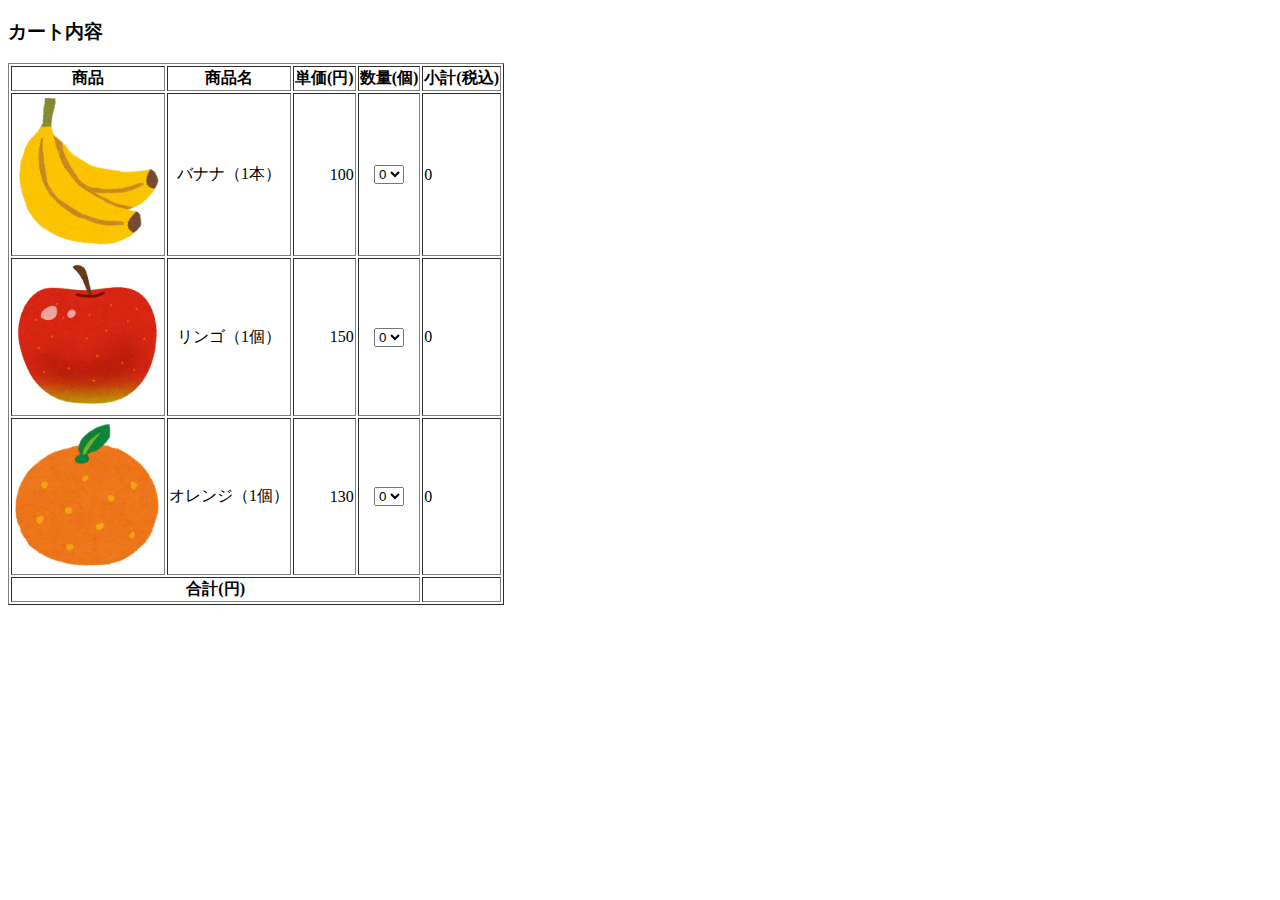
<file: TestHCJ/index.html>
<!DOCTYPE html>
<html>
<head>
<meta charset="UTF-8">
<title>cart</title>
<link href="css/cart.css" media="all" rel="stylesheet">
</head>
<body>
	<form name="price">
		<div>
			<h3>カート内容</h3>
			<!-- 表作成 -->
			<table border="1">
				<tr>
					<th>商品</th>
					<th>商品名</th>
					<th>単価(円)</th>
					<th>数量(個)</th>
					<th>小計(税込)</th>
				</tr>
				<!-- 商品1 -->
				<tr>
					<td><img src="img/banana.png" alt="バナナ"></td>
					<td align="center">バナナ（1本）</td>
					<td><p class="unitprice" id="bananaPrice">100</p></td>
					<td align="center"><select name="cnt1" class="select" data-fruit="banana">
							<option>0</option>
							<option>1</option>
							<option>2</option>
							<option>3</option>
					</select></td>
					<td><p class="subtotal" id="bananaSubtotal">0
						<p></td>
				</tr>
				<!-- 商品2 -->
				<tr>
					<td><img src="img/apple.png" alt="リンゴ" class="photo"></td>
					<td align="center">リンゴ（1個）</td>
					<td><p class="unitprice" id="applePrice">150</p></td>
					<td align="center"><select name="cnt2" class="select" data-fruit="apple">
							<option>0</option>
							<option>1</option>
							<option>2</option>
							<option>3</option>
					</select></td>
					<td><p class="subtotal" id="appleSubtotal">0
						<p></td>
				</tr>
				<!-- 商品3 -->
				<tr>
					<td><img src="img/orange.png" alt="orange"></td>
					<td align="center">オレンジ（1個）</td>
					<td><p class="unitprice" id="orangePrice">130</p></td>
					<td align="center"><select name="cnt3" class="select" data-fruit="orange">
							<option>0</option>
							<option>1</option>
							<option>2</option>
							<option>3</option>
					</select></td>
					<td><p class="subtotal" id="orangeSubtotal">0
						<p></td>
				</tr>
				<!-- 合計値 -->
				<tr>
					<td colspan="4" align="center"><strong>合計(円)</strong></td>
					<td align="right"><strong id="total"></strong></td>
				</tr>
			</table>
		</div>
	</form>
	<script src="js/index.js"></script>
</body>
</html>
</file>
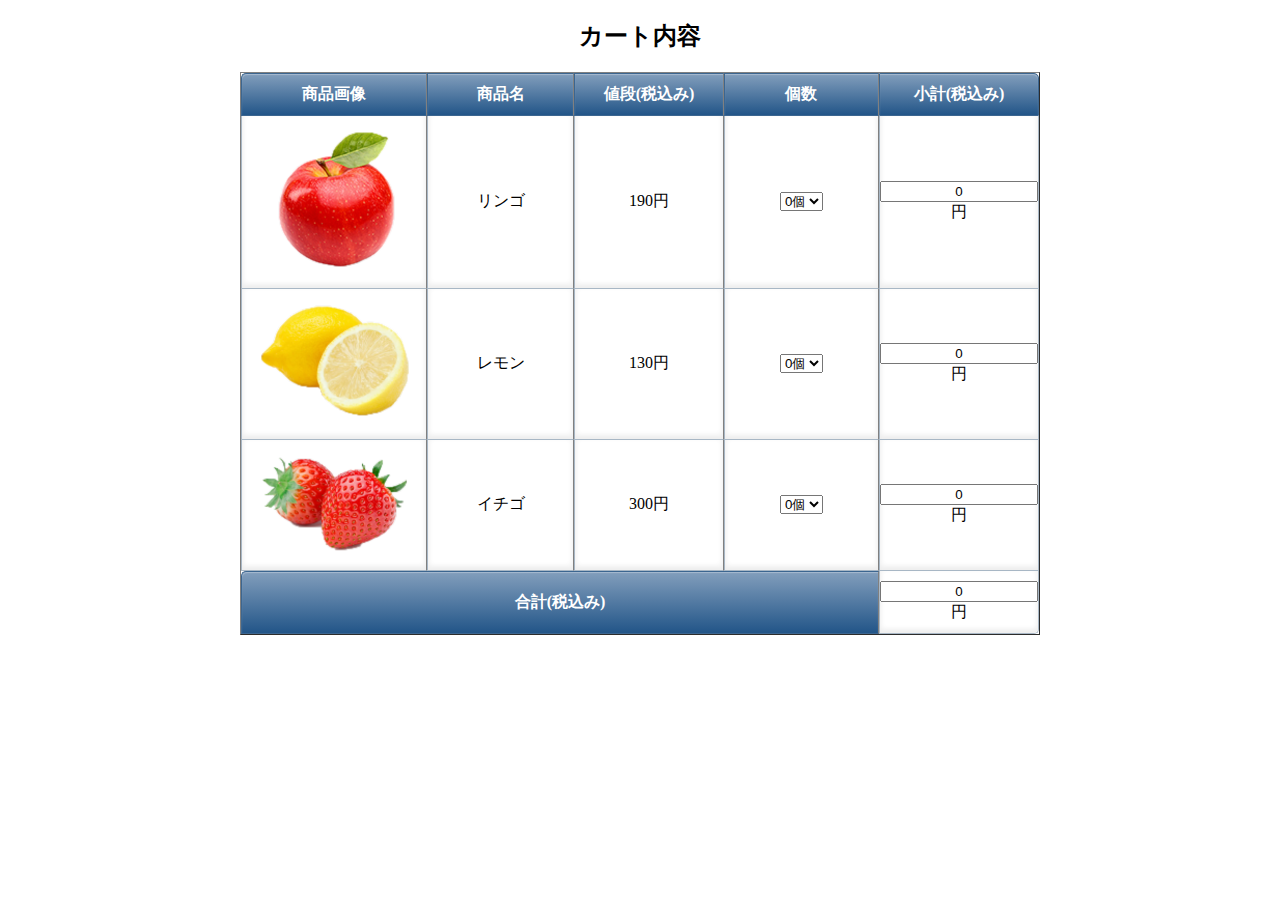
<file: WebContent/cart.html>
<!DOCTYPE html>
<html lang="ja" dir="ltr">
<head>
<meta charset="UTF-8">
<title>HTML・CSS・Javascriptの週次課題</title>
<link href="css/style.css" media="all" rel="stylesheet" type="text/css" />
</head>
<body>
	<header>
		<div class="container">
			<h2>カート内容</h2>
		</div>
		<!-- /.container -->
	</header>
	<form id="form">
		<table border="1">
			<tr>
				<th>商品画像</th>
				<th>商品名</th>
				<th>値段(税込み)</th>
				<th>個数</th>
				<th>小計(税込み)</th>
			</tr>
			<tr>
				<td><img src="img/apple.png"></td>
				<td>リンゴ</td>
				<td>190円</td>
				<td><select name="stock1">
						<option value="0" selected>0個</option>
						<option value="1">1個</option>
						<option value="2">2個</option>
						<option value="3">3個</option>
				</select></td>
				<td><input id="subtotal1" readonly value="0">円</td>
			</tr>
			<tr>
				<td><img src="img/lemon.png"></td>
				<td>レモン</td>
				<td>130円</td>
				<td><select name="stock2">
						<option value="0" selected>0個</option>
						<option value="1">1個</option>
						<option value="2">2個</option>
						<option Value="3">3個</option>
				</select></td>
				<td><input id="subtotal2" readonly value="0">円</td>
			</tr>
			<tr>
				<td><img src="img/strawberry.png"></td>
				<td>イチゴ</td>
				<td>300円</td>
				<td><select name="stock3">
						<option value="0" selected>0個</option>
						<option value="1">1個</option>
						<option value="2">2個</option>
						<option value="3">3個</option>
				</select></td>
				<td><input id="subtotal3" readonly value="0">円</td>
			</tr>
			<tr>
				<th colspan="4">合計(税込み)</th>
				<td><input id="total" readonly value="0">円</td>
			</tr>
		</table>
	</form>
	<script>
		'use strict';

		//リンゴの個数が変更されたとき
		document.getElementById('form').stock1.onchange = function() {

			var price = 190; //値段を設定

			var stock = document.getElementById('form').stock1.value; //選択された個数を取得

			var subtotal = (price * stock);  //(値段 * 個数)を計算して小計の値を出す

			document.getElementById("subtotal1").value = subtotal; //小計の値を表に表示させる

			//リンゴ、レモン、イチゴの全ての小計を合計の値に足して表に表示する
			document.getElementById("total").value =
				parseInt(document.getElementById("subtotal1").value)
				+ parseInt(document.getElementById("subtotal2").value)
				+ parseInt(document.getElementById("subtotal3").value);
		}

		//レモンの個数が変更されたとき
		document.getElementById('form').stock2.onchange = function() {

			var price = 130; //値段を設定

			var stock = document.getElementById('form').stock2.value; //選択された個数を取得

			var subtotal = (price * stock); //(値段 * 個数)を計算して小計の値を出す

			document.getElementById("subtotal2").value = subtotal; //小計の値を表に表示させる

			//リンゴ、レモン、イチゴの全ての小計を合計の値に足して表示する
			document.getElementById("total").value =
				parseInt(document.getElementById("subtotal1").value)
				+ parseInt(document.getElementById("subtotal2").value)
				+ parseInt(document.getElementById("subtotal3").value);

		}

		//イチゴの個数が変更されたとき
		document.getElementById('form').stock3.onchange = function() {

			var price = 300; //値段を設定

			var stock = document.getElementById('form').stock3.value; //選択された個数を取得

			var subtotal = (price * stock); //(値段 * 個数)を計算して小計の値を出す

			document.getElementById("subtotal3").value = subtotal; //小計の値を表に表示させる

			//リンゴ、レモン、イチゴの全ての小計を合計の値に足して表示する
			document.getElementById("total").value =
				parseInt(document.getElementById("subtotal1").value)
				+ parseInt(document.getElementById("subtotal2").value)
				+ parseInt(document.getElementById("subtotal3").value);

		}
	</script>
</body>
</html>
</file>
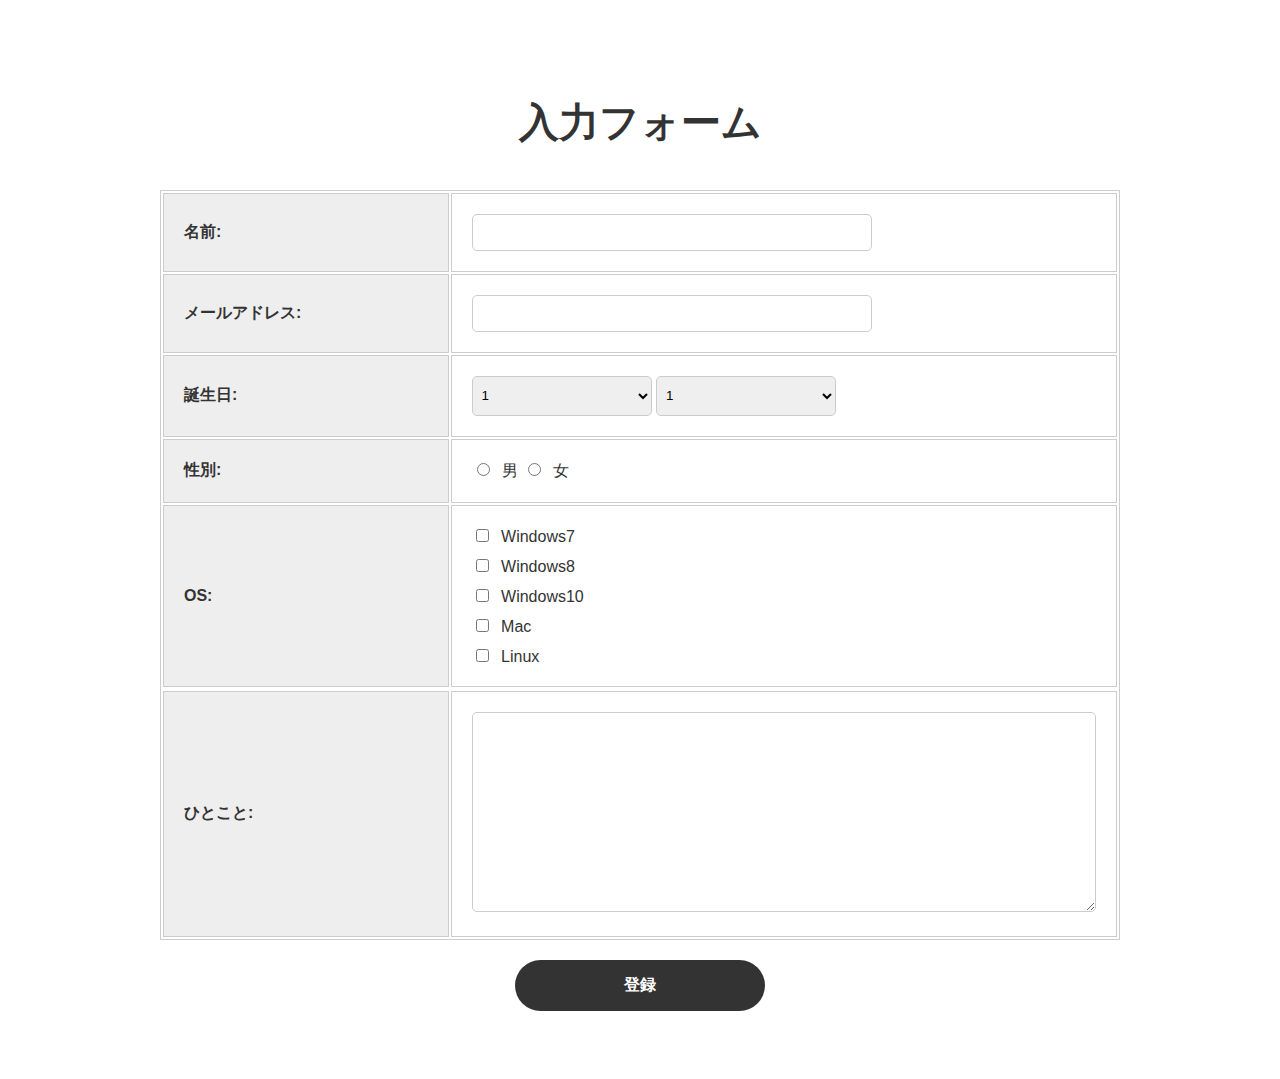
<file: WebContent/practiceTest8.html>
<!DOCTYPE html>
<html>
<head>
<meta charset="UTF-8">
<title>入力フォーム</title>
<link href="css/practiceTest8.css" rel="stylesheet">
</head>
<body>
	<div class="contact">
		<h1 class="contact-ttl">入力フォーム</h1>

		<form action="practiceTest8Sub.html" method="GET">
			<table class="contact-table">
				<tr>
					<th class="contact-item">名前:</th>
					<td class="contact-body"><input type="text" name="name"
						class="form-text" value=""></td>
				</tr>
				<tr>
					<th class="contact-item">メールアドレス:</th>
					<td class="contact-body"><input type="email" name="email"
						class="form-text" value=""></td>
				</tr>
				<tr>
					<th class="contact-item">誕生日:</th>
					<td class="contact-body">
					<select name="birthmonth"class="form-select">
							<option value="1" selected>1</option>
							<option value="2">2</option>
							<option value="3">3</option>
							<option value="4">4</option>
							<option value="5">5</option>
							<option value="6">6</option>
							<option value="7">7</option>
							<option value="8">8</option>
							<option value="9">9</option>
							<option value="10">10</option>
							<option value="11">11</option>
							<option value="12">12</option>
					</select>
					<select name="birthday" class="form-select">
							<option value="1" selected>1</option>
							<option value="2">2</option>
							<option value="3">3</option>
							<option value="4">4</option>
							<option value="5">5</option>
							<option value="6">6</option>
							<option value="7">7</option>
							<option value="8">8</option>
							<option value="9">9</option>
							<option value="10">10</option>
							<option value="11">11</option>
							<option value="12">12</option>
							<option value="13">13</option>
							<option value="14">14</option>
							<option value="15">15</option>
							<option value="16">16</option>
							<option value="17">17</option>
							<option value="18">18</option>
							<option value="19">19</option>
							<option value="20">20</option>
							<option value="21">21</option>
							<option value="22">22</option>
							<option value="23">23</option>
							<option value="24">24</option>
							<option value="25">25</option>
							<option value="26">26</option>
							<option value="27">27</option>
							<option value="28">28</option>
							<option value="29">29</option>
							<option value="30">30</option>
							<option value="31">31</option>
					</select></td>
				</tr>
				<tr>
					<th class="contact-item">性別:</th>
					<td class="contact-body"><label class="contact-gender">
							<input type="radio" name="gender" value="male"> <span
							class="contact-gender-txt">男</span>
					</label> <label class="contact-sex"> <input type="radio"
							name="gender" value="female"> <span
							class="contact-gender-txt">女</span>
					</label></td>
				</tr>
				<tr>
                        <th class="contact-item">OS:</th>
                        <td class="contact-body">
                            <label class="contact-os">
                                <input type="checkbox" name="os" value="Windows7">
                                <span class="contact-os-txt">Windows7</span>
                            </label>
                            <label class="contact-os">
                                <input type="checkbox" name="os" value="Windows8">
                                <span class="contact-os-txt">Windows8</span>
                            </label>
                            <label class="contact-os">
                                <input type="checkbox" name="os" value="Windows10">
                                <span class="contact-os-txt">Windows10</span>
                            </label>
                            <label class="contact-os">
                                <input type="checkbox" name="os" value="Mac">
                                <span class="contact-os-txt">Mac</span>
                            </label>
                            <label class="contact-os">
                                <input type="checkbox" name="os" value="Linux">
                                <span class="contact-os-txt">Linux</span>
                            </label>
                        </td>
                    </tr>
                    <tr>
                    <tr>
                        <th class="contact-item">ひとこと:</th>
                        <td class="contact-body">
                            <textarea name="hitokoto" class="form-textarea"></textarea>
                        </td>
                        </tr>
			</table>
			 <input class="contact-submit" type="submit" value="登録">
		</form>
	</div>
</body>
</html>
</file>
<file: TestHCJ/css/cart.css>
@charset "UTF-8";

img{
	width:150px;
	height:auto;
}

.unitprice,#subtotal1,#subtotal2,#subtotal3{
	text-align:right;
}
</file>
<file: WebContent/css/style.css>
@charset "UTF-8";

h2 {
	text-align: center;
}

table {
	width: 800px;
	margin-left: auto;
    margin-right: auto;
	border-collapse: separate;
	border-spacing: 0;
}

table th:first-child {
	border-radius: 5px 0 0 0;
}

table th:last-child {
	border-radius: 0 5px 0 0;
	border-right: 1px solid #3c6690;
}

table th {
	text-align: center;
	color: white;
	background: linear-gradient(#829ebc, #225588);
	border-left: 1px solid #3c6690;
	border-top: 1px solid #3c6690;
	border-bottom: 1px solid #3c6690;
	box-shadow: 0px 1px 1px rgba(255, 255, 255, 0.3) inset;
	width: 25%;
	padding: 10px 0;
}

table td {
	text-align: center;
	border-left: 1px solid #a8b7c5;
	border-bottom: 1px solid #a8b7c5;
	border-top: none;
	box-shadow: 0px -3px 5px 1px #eee inset;
	width: 25%;
	padding: 10px 0;
}

table td:last-child {
	border-right: 1px solid #a8b7c5;
}

table tr:last-child td:first-child {
	border-radius: 0 0 0 5px;
}

table tr:last-child td:last-child {
	border-radius: 0 0 5px 0;
}

input {
    width: 150px;
    text-align: center;
}
</file>
<file: WebContent/css/practiceTest8.css>
@charset "UTF-8";

* {
  box-sizing: border-box;
}

body {
  color: #333;
  font-family: "Helvetica Neue", Arial, "Hiragino Kaku Gothic ProN", "Hiragino Sans", Meiryo, sans-serif;
}

.contact {
    width: 960px;
    margin: 0 auto;
    padding: 60px 0;
}

.contact-ttl {
    font-size: 40px;
    font-weight: bold;
    margin-bottom: 40px;
    text-align: center;
}

.contact-table {
    width: 100%;
    margin-bottom: 20px;
    border: 1px solid #ccc;
}

.contact-item,
.contact-body {
    padding: 20px;
    border: 1px solid #ccc;
}

.contact-item {
    text-align: left;
    width: 30%;
    background-color: #eee;
}

.contact-body {
    width: 70%;
}

.form-text {
    width: 100%;
    padding: 10px;
    border-radius: 5px;
    border: 1px solid #ccc;
    appearance: none;
    -webkit-appearance: none;
    -moz-appearance: none;
    max-width: 400px;
}

.contact-gender + .contact-gender {
    margin-left: 10px;
}

.contact-gender-txt {
    display: inline-block;
    margin-left: 5px;
}

.form-select {
    width: 180px;
    height: 40px;
    padding: 5px;
    border: 1px solid #ccc;
    border-radius: 5px;
}

.contact-os {
    display: block;
}

.contact-os + .contact-os {
    margin-top: 10px;
}

.contact-os-txt {
    display: inline-block;
    margin-left: 5px;
}

.form-textarea {
    width: 100%;
    padding: 10px;
    height: 200px;
    border-radius: 5px;
    border: 1px solid #ccc;
    appearance: none;
    -webkit-appearance: none;
    -moz-appearance: none;
}

.contact-submit {
    width: 250px;
    background-color: #333;
    color: #fff;
    font-weight: bold;
    display: block;
    margin: 0 auto;
    font-size: 16px;
    padding: 15px;
    border-radius: 100vh;
    border: none;
    appearance: none;
    -webkit-appearance: none;
    -moz-appearance: none;
    cursor: pointer;
}
</file>
